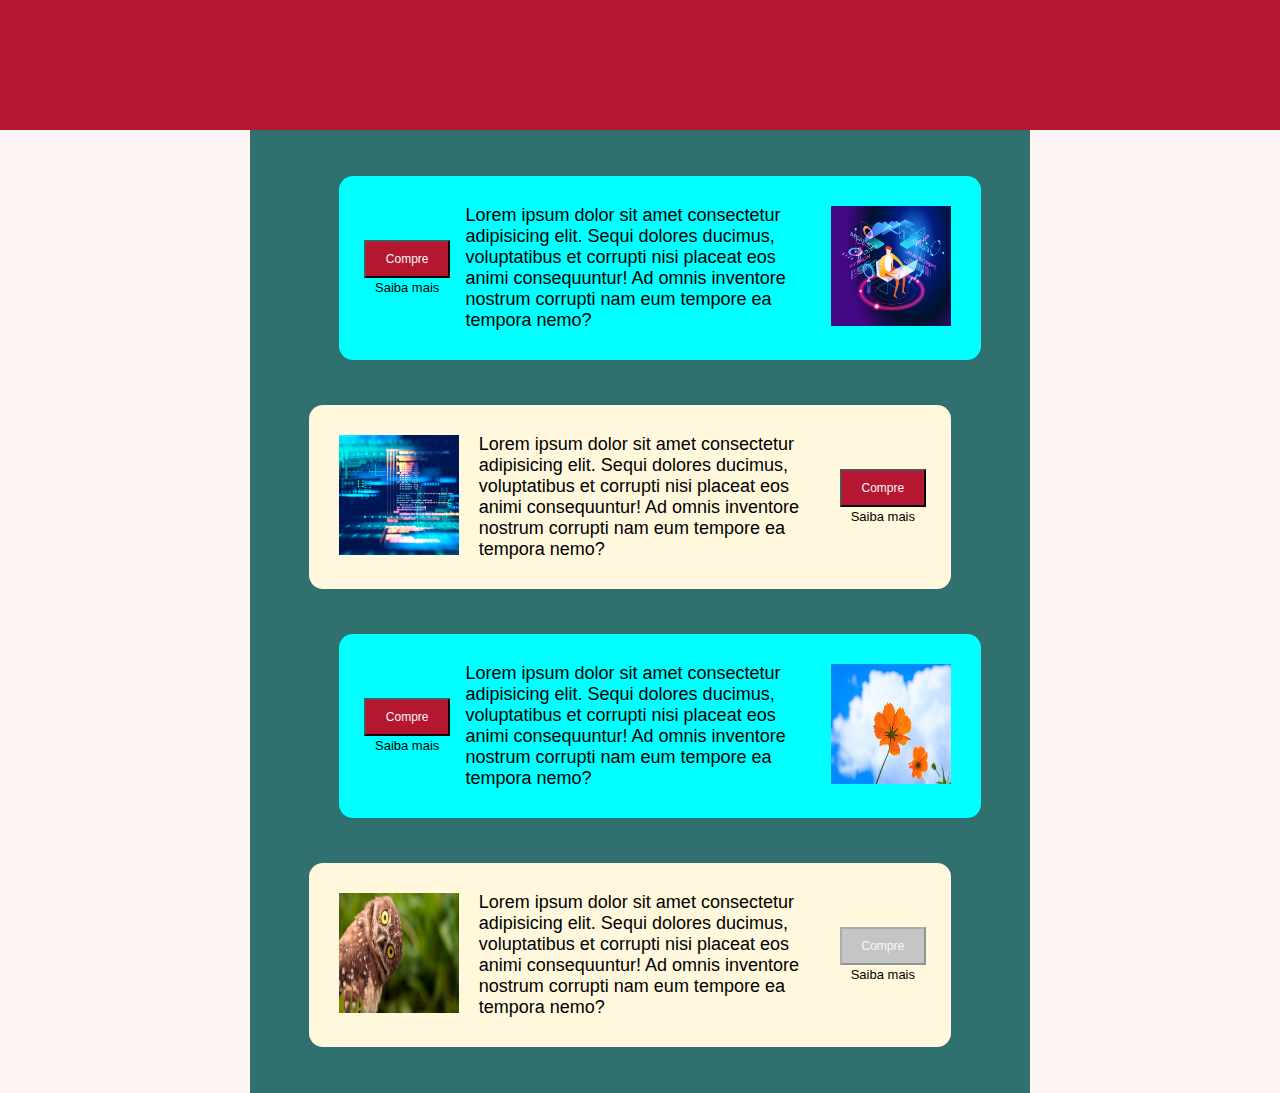
<file: mini-demo-20-11-2021-flex-pseudo-classes/index.html>
<!DOCTYPE html>
<html lang="en">
<head>
    <meta charset="UTF-8">
    <meta http-equiv="X-UA-Compatible" content="IE=edge">
    <meta name="viewport" content="width=device-width, initial-scale=1.0">
    <title>Document</title>
    <link rel="stylesheet" href="style.css">
</head>
<body>
    <header></header>
    <main>
        <section>
            <figure>
                <img src="img/image_1.jpg" alt="Imagem 1">
                <figcaption>Imagem 1</figcaption>
            </figure>
            <p>Lorem ipsum dolor sit amet consectetur adipisicing elit. Sequi dolores ducimus, voluptatibus et corrupti nisi placeat eos animi consequuntur! Ad omnis inventore nostrum corrupti nam eum tempore ea tempora nemo?</p>
            <div>
                <button>Compre</button>
                <a href="">Saiba mais</a>
            </div>
        </section>
        
        <section>
            <figure>
                <img src="img/image_2.jpg" alt="Imagem 2">
                <figcaption>Imagem 2</figcaption>
            </figure>
            <p>Lorem ipsum dolor sit amet consectetur adipisicing elit. Sequi dolores ducimus, voluptatibus et corrupti nisi placeat eos animi consequuntur! Ad omnis inventore nostrum corrupti nam eum tempore ea tempora nemo?</p>
            <div>
                <button>Compre</button>
                <a href="">Saiba mais</a>
            </div>
        </section>

        <section>
            <figure>
                <img src="img/image_3.jpg" alt="Imagem 3">
                <figcaption>Imagem 3</figcaption>
            </figure>
            <p>Lorem ipsum dolor sit amet consectetur adipisicing elit. Sequi dolores ducimus, voluptatibus et corrupti nisi placeat eos animi consequuntur! Ad omnis inventore nostrum corrupti nam eum tempore ea tempora nemo?</p>
            <div>
                <button>Compre</button>
                <a href="">Saiba mais</a>
            </div>
        </section>

        <section>
            <figure>
                <img src="img/image_4.jpg" alt="Imagem 4">
                <figcaption>Imagem 4</figcaption>
            </figure>
            <p>Lorem ipsum dolor sit amet consectetur adipisicing elit. Sequi dolores ducimus, voluptatibus et corrupti nisi placeat eos animi consequuntur! Ad omnis inventore nostrum corrupti nam eum tempore ea tempora nemo?</p>
            <div>
                <button disabled>Compre</button>
                <a href="">Saiba mais</a>
            </div>
        </section>
    </main>
</body>
</html>
</file>
<file: mini-demo-20-11-2021-flex-pseudo-classes/style.css>
html, main, body, div, a, button, figure, figcaption, img, p {
    margin: 0;
    padding: 0;
    box-sizing: border-box;
    list-style: none;
    font-family: 'Segoe UI', Tahoma, Geneva, Verdana, sans-serif;
    text-decoration: none;
}

body{
    background-color: #FFF5F5;
}

header{
    background-color: #B51630;
    width: 100%;
    height: 130px;
}

main {
    width: 780px; 
    height: calc(100% - 130px);
    margin: 0 auto;
    padding: 1px;
    background-color: #30706F;
   /* border: 1px solid transparent; */
}

main section {
    display: flex;
    width: 80%;
    margin: 45px auto;
    border-radius: 14px;
    background-color: #FFF8DC;
    padding: 10px;
    justify-content: space-evenly;
    align-items: center;
    transform: translateX(-10px);
}

main section figure {
    padding: 20px;
}

main section figure img{
    width: 120px;
    height: 120px;
}

main section figure figcaption{
    display: none;
}

main section p {
    font-size: 18px;
}

main section div {
    text-align: center;
    margin: 0 15px;
}

main section div button{
    font-size: 12px;
    padding: 10px 20px;
    background-color: #B51630;
    color: #F8F8F8;
    cursor: pointer;
}

/* Exemplos de utilização de pseudo-classes */
main section:nth-child(odd){
    background-color: cyan;
    flex-direction: row-reverse;
    transform: translateX(20px);
}

main section:hover {
    background-color: #dbbc3e ;
}

main section div button:disabled{
    background-color: #c5c5c5;
    cursor: none;
}

main section div button:active{
    background-color: #d034df;
    cursor: none;
}

main section div a{
    color: inherit;
    font-size: 13px;
}


/*
Pseudo-classes
 :hover
 :active
 :disabled
 :focus

 :visited
 :last-child
 :first-child
 :nth-child()
*/
</file>
